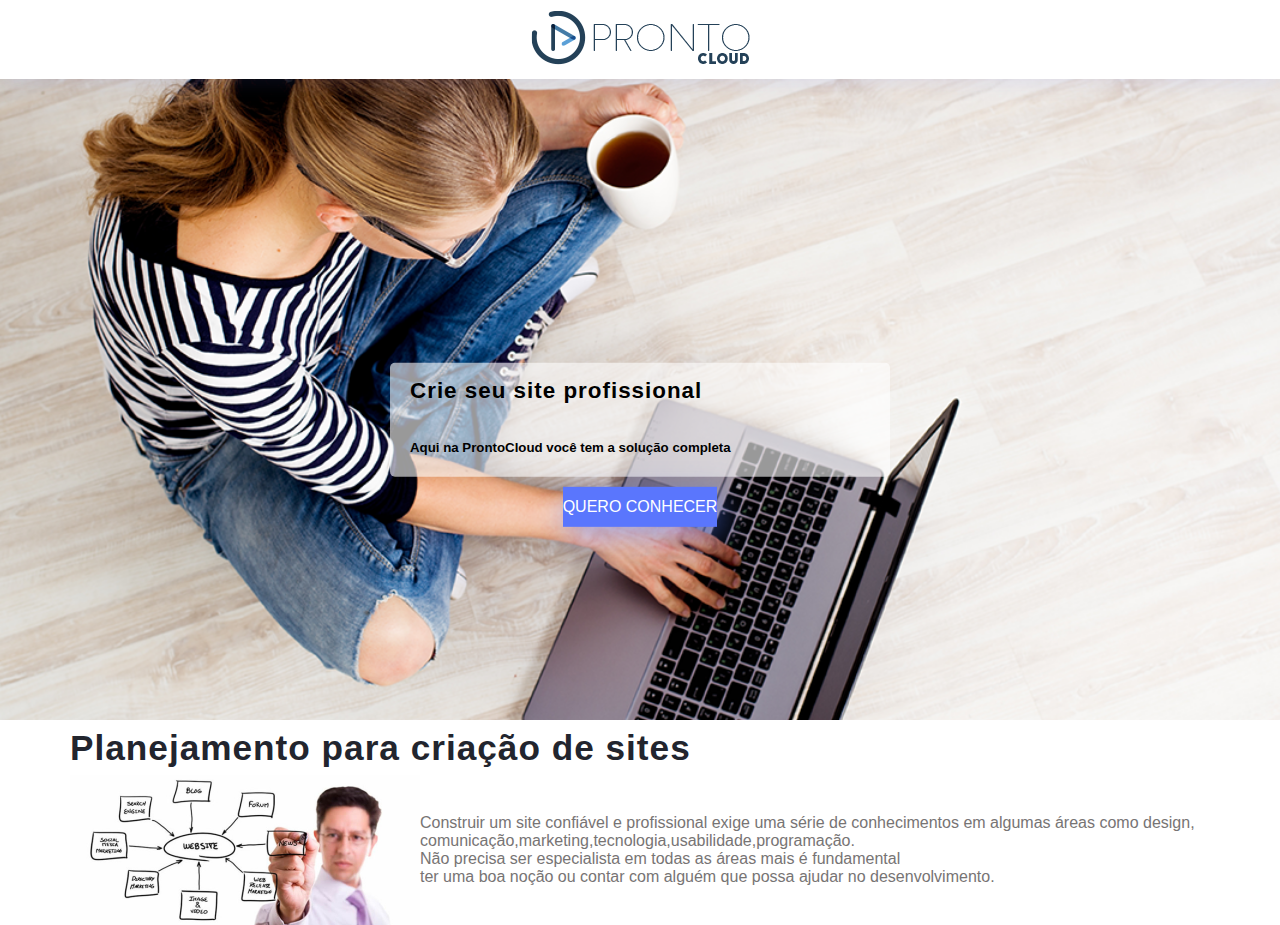
<file: index.html>
<!DOCTYPE html>
<html lang="pt-br">

<head>
  <meta charset="UTF-8">
  <meta http-equiv="X-UA-Compatible" content="IE=edge">
  <meta name="viewport" content="width=device-width, initial-scale=1.0">
  <title>Prontocloud</title>
  <link rel="stylesheet" href="./assets/css/style.css">
  <!-- Inserir icons -->
</head>

<body>
  <section class="main landing-page--main banner"  >
    <!-- navegação -->
    <nav class="landing-page--logo">
      <!-- logo -->
      <a href="index.html"><img src="./assets/img/prontocloud.png" alt="">
      </a>
    
    </nav>
    <!-- Conteudo principal -->
    <div class="home-content">
      <!-- texto -->
      <div class="home-text landing-page--btn ">
        <div class="legenda">
          
          <h4>Crie seu site profissional</h4>
          <h5>Aqui na ProntoCloud você tem a solução completa</h5>
        </div>
        <!-- btn saiba mais -->
        <a href="post.html" class="quero-conhecer">Quero Conhecer</a>
      </div>
      
    </div>
    <!-- Conteudo de posts -->
  </section>
  <section class="services landing-page--services">
    <!-- cabeçalho serviços -->
    <div class="guide-heading">
      <h2>Planejamento para criação de sites</h2>
      <div class="plan">
        <img class="img-plan" src="./assets/img/web-design-planning-700x300.jpg" alt="">
        <p>Construir um site confiável e profissional exige uma série de conhecimentos em algumas áreas como design, comunicação,marketing,tecnologia,usabilidade,programação. <br> Não precisa ser especialista em todas as áreas mais é fundamental <br> ter uma boa noção ou contar com alguém que possa ajudar no desenvolvimento.</p>
      </div>

    </div>
    <div class="cognito">
      <script src="https://www.cognitoforms.com/s/O9DuxoIw0UKFWftPJ4BatQ"></script>
      <script>Cognito.load("forms", { id: "2" });</script>
      </div>
     
  </section>
</body>
</html>
</file>
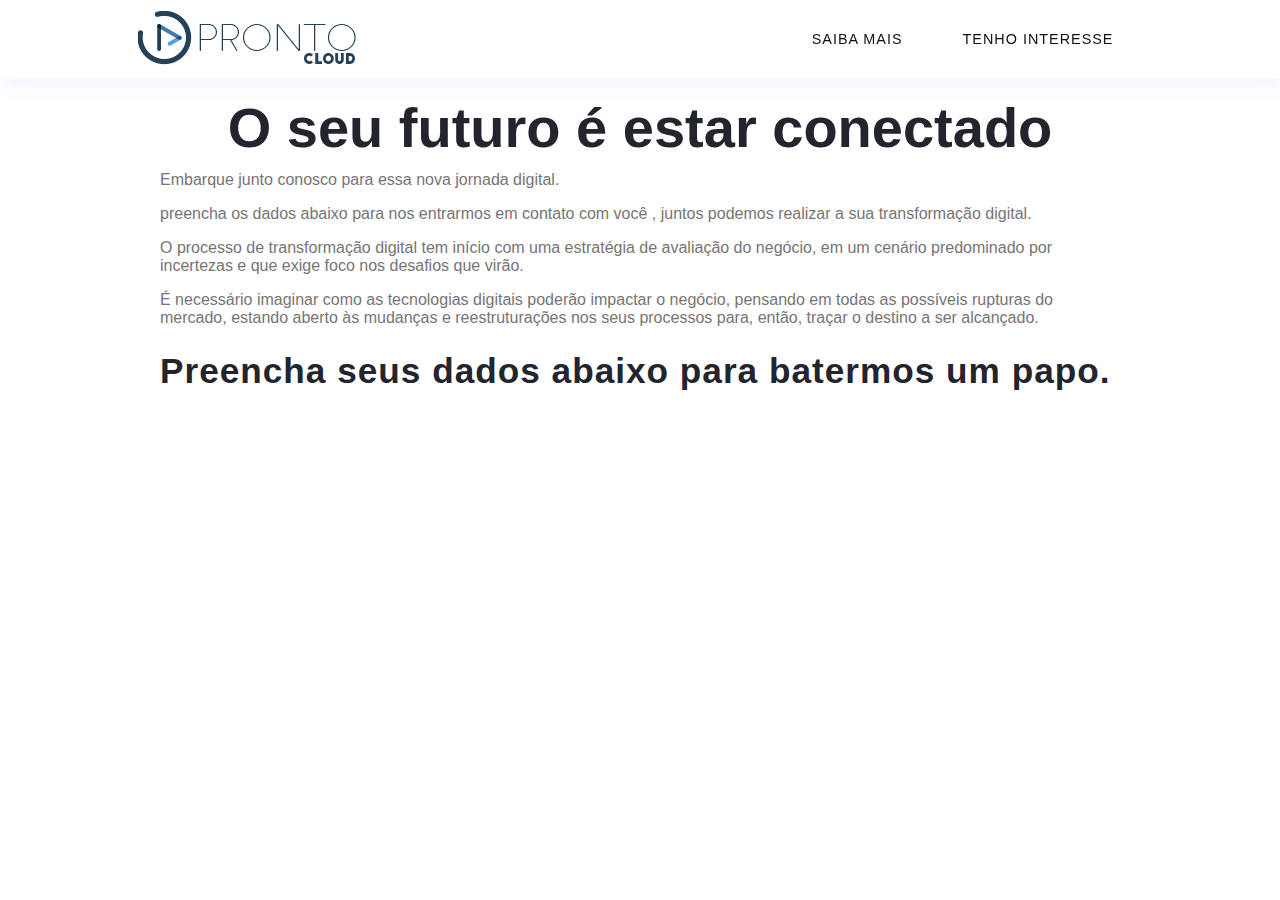
<file: contato.html>
<!DOCTYPE html>
<html lang="pt-br">

<head>
  <meta charset="UTF-8">
  <meta http-equiv="X-UA-Compatible" content="IE=edge">
  <meta name="viewport" content="width=device-width, initial-scale=1.0">
  <title>Prontocloud</title>
  <link rel="stylesheet" href="./assets/css/style.css">
  <!-- Inserir icons -->
</head>

<body>
    <!-- navegação -->
    <nav>
      <!-- logo -->
      <a href="index.html"><img src="./assets/img/prontocloud.png" alt="">
      </a>
      <!-- Menu btn -->
      <input type="checkbox" class="menu-btn" id="menu-btn"/>
      <label for="menu-btn" class="menu-icon">
        <span class="nav-icon"></span>
      </label>
      <!-- Menu -->
      <ul class="menu">

        <li><a href="saiba-mais.html">Saiba mais</a></li>
        <li><a href="contato.html">Tenho interesse</a></li>
      </ul>
    </nav>
  <section class="contact-container">
    <div class="contact-content">
      <h1>
        O seu futuro é estar conectado
      </h1>
      <p>
        Embarque junto conosco para essa nova jornada digital.
      </p>
      <p>
   preencha os dados abaixo para nos entrarmos em contato com você , juntos podemos realizar a sua transformação digital.
      </p>
      <p>
        O processo de transformação digital tem início com uma estratégia de avaliação do negócio, em um cenário predominado por incertezas e que exige foco nos desafios que virão.
      </p>
      <p>
        É necessário imaginar como as tecnologias digitais poderão impactar o negócio, pensando em todas as possíveis rupturas do mercado, estando aberto às mudanças e reestruturações nos seus processos para, então, traçar o destino a ser alcançado.
      </p>

      <h2>Preencha seus dados abaixo para batermos um papo.</h2>
    </div>
    <div class="cognito">
      <script src="https://www.cognitoforms.com/s/O9DuxoIw0UKFWftPJ4BatQ"></script>
      <script>Cognito.load("forms", { id: "2" });</script>
      </div>
  </section>

</body>
</html>
</file>
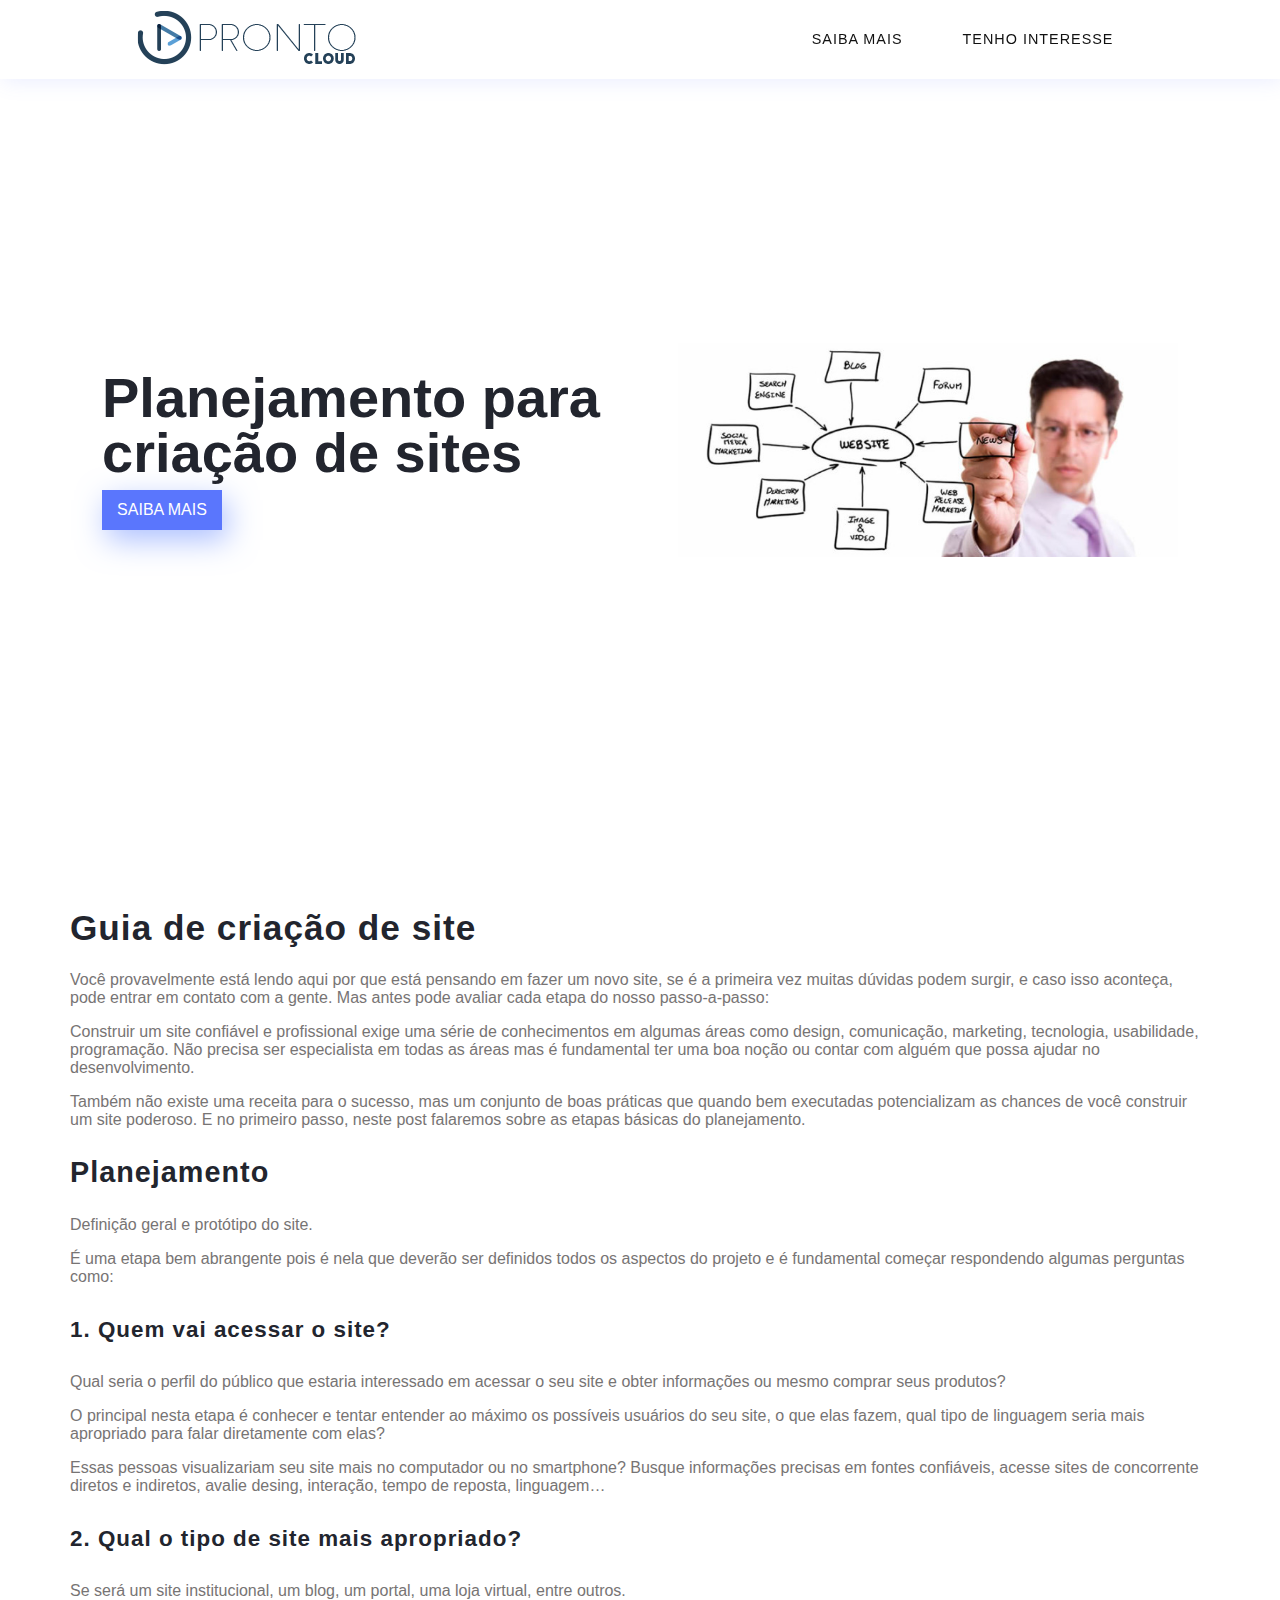
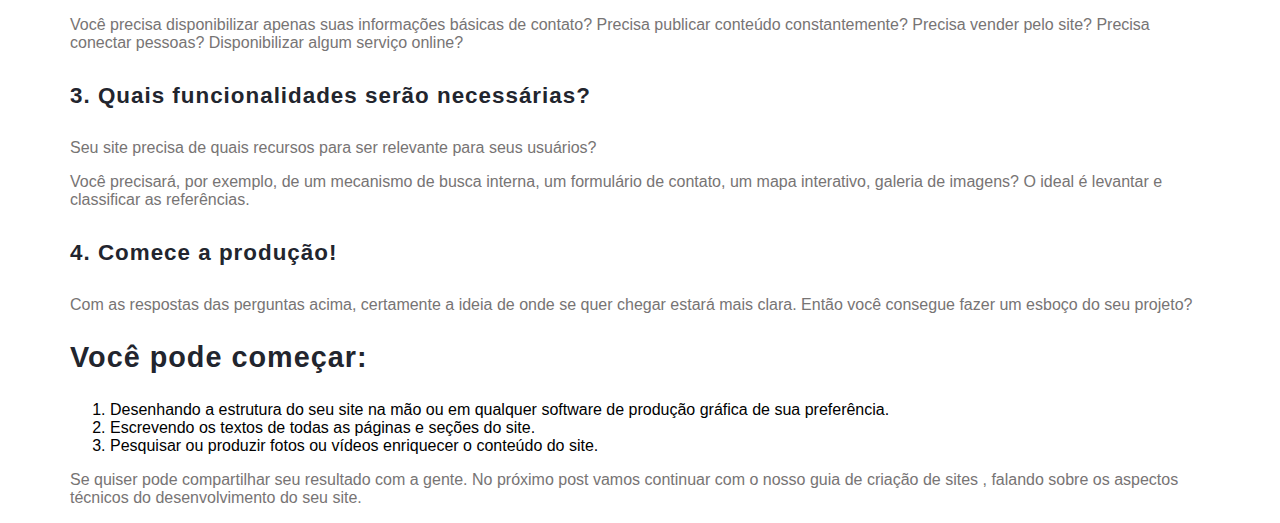
<file: post.html>
<!DOCTYPE html>
<html lang="pt-br">

<head>
  <meta charset="UTF-8">
  <meta http-equiv="X-UA-Compatible" content="IE=edge">
  <meta name="viewport" content="width=device-width, initial-scale=1.0">
  <title>Prontocloud</title>
  <link rel="stylesheet" href="./assets/css/style.css">
  <!-- Inserir icons -->
</head>

<body>
  <section class="main">
    <!-- navegação -->
    <nav>
      <!-- logo -->
      <a href="index.html"><img src="./assets/img/prontocloud.png" alt="">
      </a>
      <!-- Menu btn -->
      <input type="checkbox" class="menu-btn" id="menu-btn"/>
      <label for="menu-btn" class="menu-icon">
        <span class="nav-icon"></span>
      </label>
      <!-- Menu -->
      <ul class="menu">

        <li><a href="saiba-mais.html">Saiba mais</a></li>
        <li><a href="contato.html">Tenho interesse</a></li>
      </ul>
    </nav>
    <!-- Conteudo principal -->
    <div class="home-content">
      <!-- texto -->
      <div class="home-text">
        <h1>Planejamento para criação de sites</h1>
        <!-- btn saiba mais -->
        <a href="saiba-mais.html" class="saiba-mais">Saiba mais</a>
      </div>
      <div class="home-img">
        <img src="./assets/img/web-design-planning-700x300.jpg" alt="">
      </div>
    </div>
    <!-- Conteudo de posts -->
  </section>
  <section class="services">
    <!-- cabeçalho serviços -->
    <div class="guide-heading">
      <h2>Guia de criação de site</h2>
      <p>Você provavelmente está lendo aqui por que está pensando em fazer um novo site, se é a primeira vez muitas dúvidas podem surgir, e caso isso aconteça, pode entrar em contato com a gente. Mas antes pode avaliar cada etapa do nosso passo-a-passo:</p>
      <p>Construir um site confiável e profissional exige uma série de conhecimentos em algumas áreas como design, comunicação, marketing, tecnologia, usabilidade, programação. Não precisa ser especialista em todas as áreas mas é fundamental ter uma boa noção ou contar com alguém que possa ajudar no desenvolvimento.</p>
      <p>Também não existe uma receita para o sucesso, mas um conjunto de boas práticas que quando bem executadas potencializam as chances de você construir um site poderoso. E no primeiro passo, neste post falaremos sobre as etapas básicas do planejamento.</p>
    </div>
    <div class="planning-heading">
      <h3>Planejamento</h3>

      <p>Definição geral e protótipo do site.</p>
      <p>É uma etapa bem abrangente pois é nela que deverão ser definidos todos os aspectos do projeto e é fundamental começar respondendo algumas perguntas como:</p>
    </div>
    <div class="acess-heading">
      <h4>1. Quem vai acessar o site? </h4>
      <p>Qual seria o perfil do público que estaria interessado em acessar o seu site e obter informações ou mesmo comprar seus produtos?</p>
      <p>O principal nesta etapa é conhecer e tentar entender ao máximo os possíveis usuários do seu site, o que elas fazem, qual tipo de linguagem seria mais apropriado para falar diretamente com elas?</p>
      <p>Essas pessoas visualizariam seu site mais no computador ou no smartphone? Busque informações precisas em fontes confiáveis, acesse sites de concorrente diretos e indiretos, avalie desing, interação, tempo de reposta, linguagem…</p>
      <h4>2. Qual o tipo de site mais apropriado?</h4>
      <p>Se será um site institucional, um blog, um portal, uma loja virtual, entre outros.</p>
      <p>Você precisa disponibilizar apenas suas informações básicas de contato? Precisa publicar conteúdo constantemente? Precisa vender pelo site? Precisa conectar pessoas? Disponibilizar algum serviço online?</p>
      <h4>3. Quais funcionalidades serão necessárias?</h4>
      <p>Seu site precisa de quais recursos para ser relevante para seus usuários?</p>
      <p>Você precisará, por exemplo, de um mecanismo de busca interna, um formulário de contato, um mapa interativo, galeria de imagens? O ideal é levantar e classificar as referências.</p>
      <h4>4. Comece a produção!</h4>
      <p>Com as respostas das perguntas acima, certamente a ideia de onde se quer chegar estará mais clara. Então você consegue fazer um esboço do seu projeto?</p>
    </div>
    <div class="start-heading">
      <h3>Você pode começar:</h3>
      <ol>
        <li>Desenhando a estrutura do seu site na mão ou em qualquer software de produção gráfica de sua preferência.</li>
        <li>Escrevendo os textos de todas as páginas e seções do site.</li>
        <li>Pesquisar ou produzir fotos ou vídeos enriquecer o conteúdo do site.</li>
      </ol>
      <p>Se quiser pode compartilhar seu resultado com a gente. No próximo post vamos continuar com o nosso guia de criação de sites , falando sobre os aspectos técnicos do desenvolvimento do seu site.</p>
    </div>
  </section>
</body>
</html>
</file>
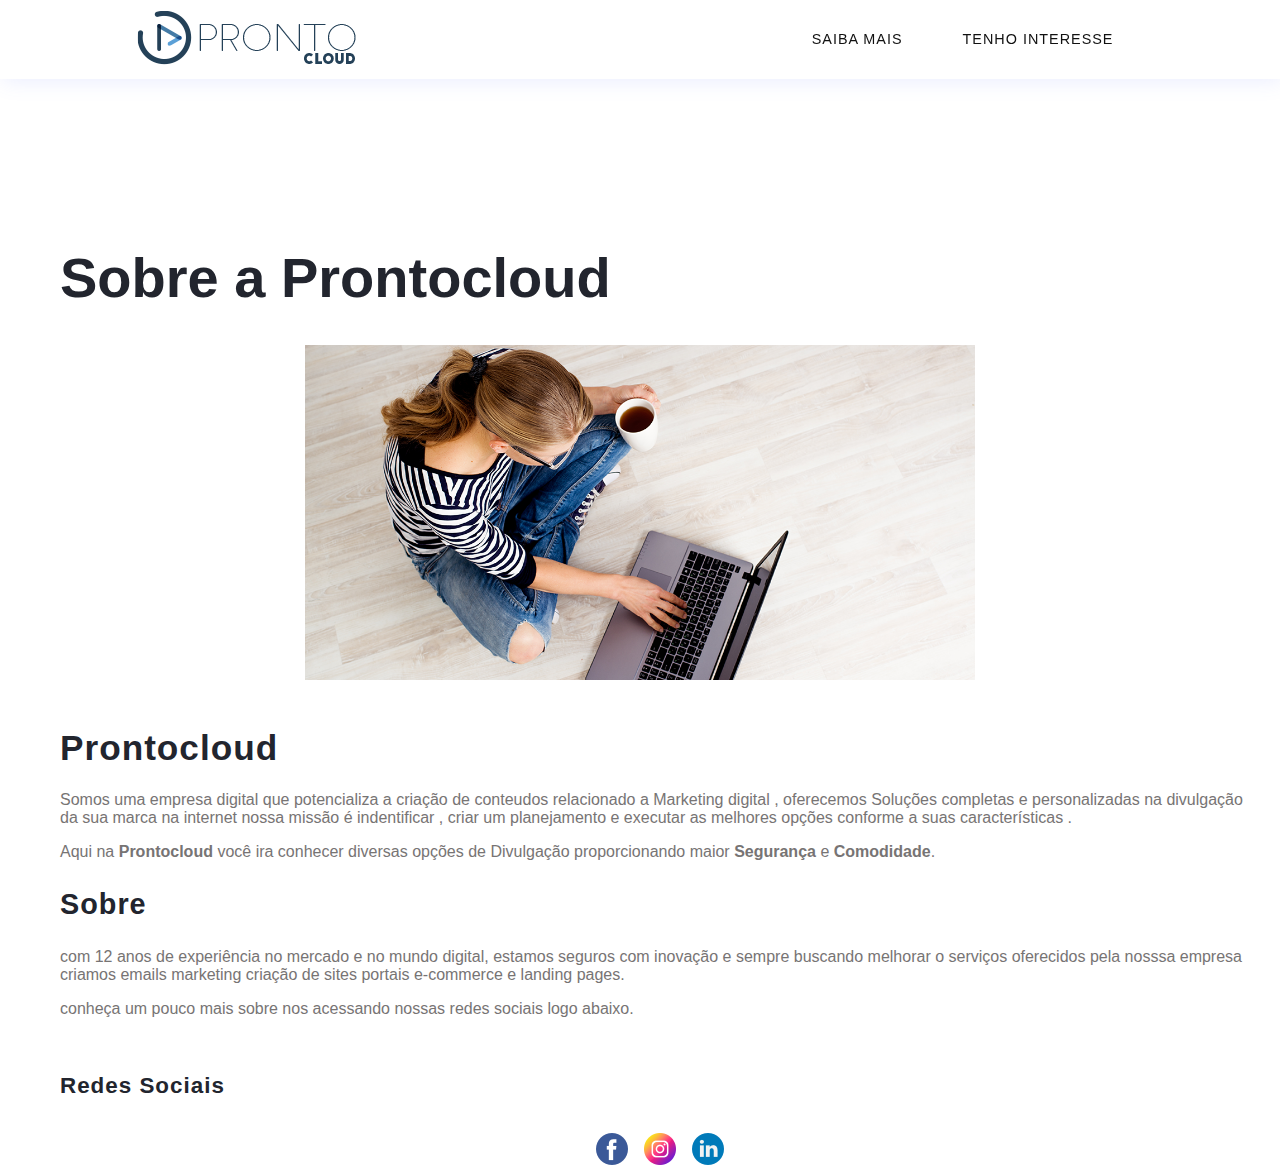
<file: saiba-mais.html>
<!DOCTYPE html>
<html lang="pt-br">

<head>
  <meta charset="UTF-8">
  <meta http-equiv="X-UA-Compatible" content="IE=edge">
  <meta name="viewport" content="width=device-width, initial-scale=1.0">
  <title>Prontocloud</title>
  <link rel="stylesheet" href="./assets/css/style.css">
  <!-- Inserir icons -->
</head>

<body>
  <section class="main">
    <!-- navegação -->
    <nav>
      <!-- logo -->
      <a href="index.html"><img src="./assets/img/prontocloud.png" alt="">
      </a>
      <!-- Menu btn -->
      <input type="checkbox" class="menu-btn" id="menu-btn"/>
      <label for="menu-btn" class="menu-icon">
        <span class="nav-icon"></span>
      </label>
      <!-- Menu -->
      <ul class="menu">

        <li><a href="saiba-mais.html">Saiba mais</a></li>
        <li><a href="contato.html">Tenho interesse</a></li>
      </ul>
    </nav>
    <!-- Conteudo Sobre a Prontocloud -->
    <section class="about-container">
      <div class="banner-about">
        <h1>Sobre a Prontocloud</h1>
        <img  src="./assets/img/banner.png" alt="">
      </div>
      <div class="about">
      <h2>Prontocloud</h2>
      <p>
        Somos uma empresa digital que potencializa a criação de conteudos relacionado a Marketing digital , oferecemos Soluções completas e personalizadas na divulgação da sua marca na internet  nossa missão é indentificar , criar um planejamento e executar as melhores opções conforme a suas características .
      </p>
      <p>
        Aqui na <strong>Prontocloud</strong> você ira conhecer diversas opções de Divulgação proporcionando maior <strong>Segurança</strong> e <strong>Comodidade</strong>.
      </p>

      </div>
      <div class="about">
        <h3>Sobre</h3>
        <p>
          com 12 anos de experiência no mercado e no mundo digital, estamos seguros com inovação e sempre buscando melhorar o serviços oferecidos pela nosssa empresa
          criamos emails marketing  criação de sites  portais e-commerce e landing pages.
        </p>
        <p>
          conheça um pouco mais sobre nos acessando nossas redes sociais logo abaixo.
        </p>
      </div>
      <div class="social-media">
        <h4>
          Redes Sociais
        </h4>
        <div class="social-icons">
          <div>
            <a href="https://www.facebook.com" target="_blank">
              <img src="./assets/img/facebook.png" alt="">
            </a>
          </div>
          <div>
            <a href="https://www.instagram.com" target="_blank">
              <img src="./assets/img/instagram.png" alt="">
            </a>
          </div>
          <div>
            <a href="https://www.linkedin.com" target="_blank">
              <img src="./assets/img/linkedin.png" alt="">
            </a>
          </div>
        </div>

      </div>
      <div class="cognito">
        <script src="https://www.cognitoforms.com/s/O9DuxoIw0UKFWftPJ4BatQ"></script>
        <script>Cognito.load("forms", { id: "2" });</script>
        </div>
    </section>
    
</body>
</html>
</file>
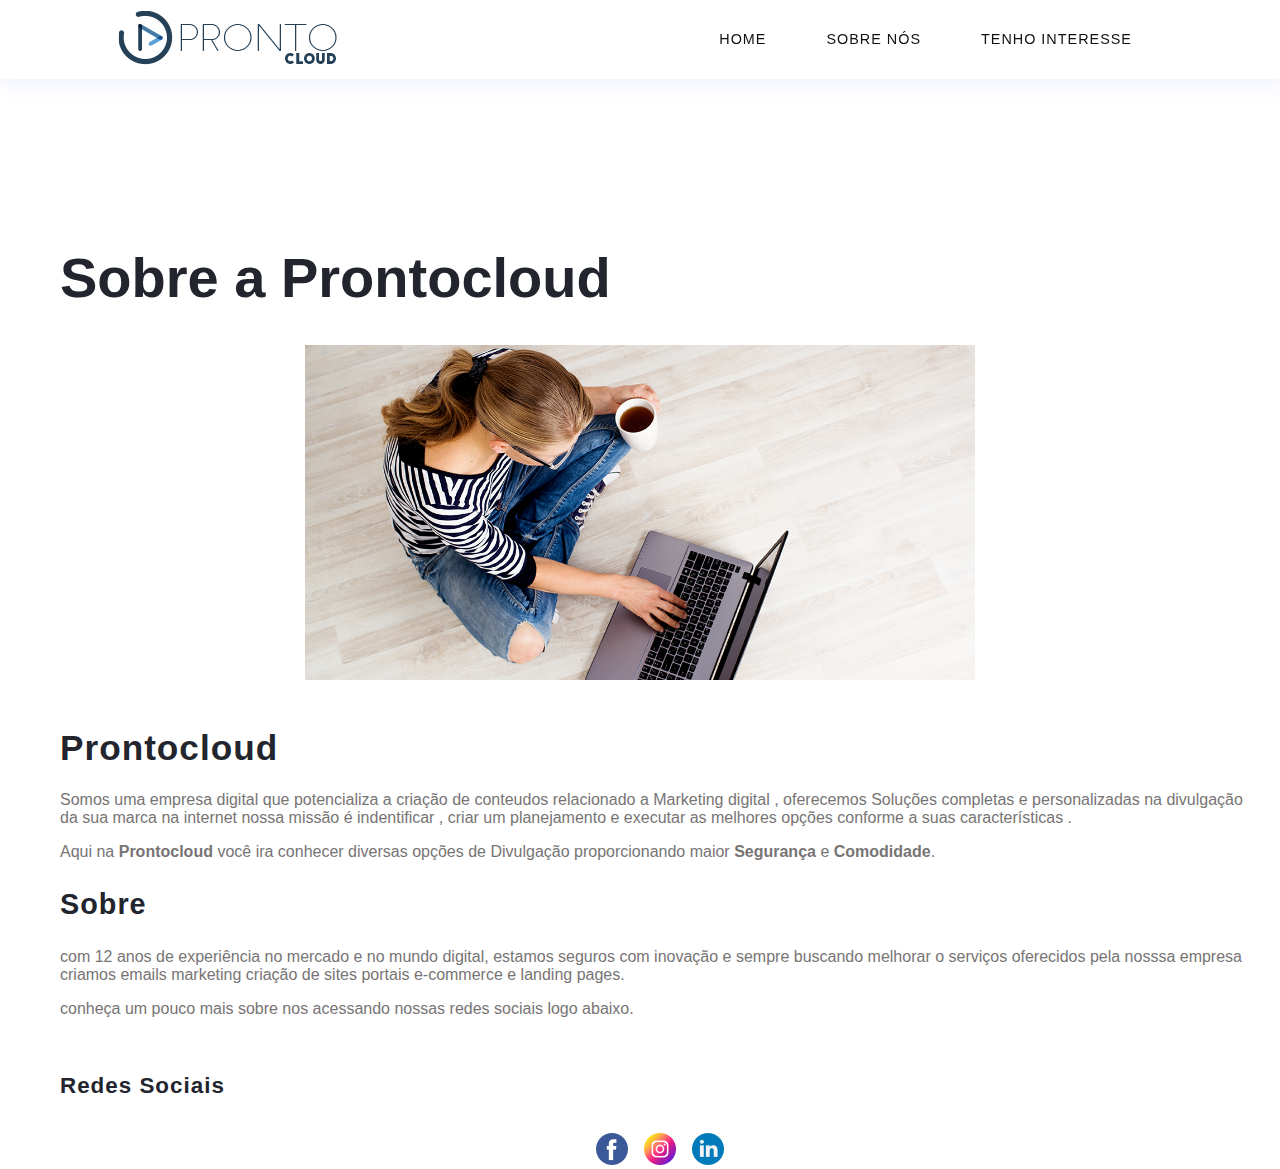
<file: sobre.html>
<!DOCTYPE html>
<html lang="pt-br">

<head>
  <meta charset="UTF-8">
  <meta http-equiv="X-UA-Compatible" content="IE=edge">
  <meta name="viewport" content="width=device-width, initial-scale=1.0">
  <title>Prontocloud</title>
  <link rel="stylesheet" href="./assets/css/style.css">
  <!-- Inserir icons -->
</head>

<body>
  <section class="main">
    <!-- navegação -->
    <nav>
      <!-- logo -->
      <a href="index.html"><img src="./assets/img/prontocloud.png" alt="">
      </a>
      <!-- Menu btn -->
      <input type="checkbox" class="menu-btn" id="menu-btn"/>
      <label for="menu-btn" class="menu-icon">
        <span class="nav-icon"></span>
      </label>
      <!-- Menu -->
      <ul class="menu">
        <li><a href="index.html">Home</a></li>
        <li><a href="sobre.html">Sobre nós</a></li>
        <li><a href="contato.html">Tenho interesse</a></li>
      </ul>
    </nav>
    <!-- Conteudo Sobre a Prontocloud -->
    <section class="about-container">
      <div class="banner-about">
        <h1>Sobre a Prontocloud</h1>
        <img  src="./assets/img/banner.png" alt="">
      </div>
      <div class="about">
      <h2>Prontocloud</h2>
      <p>
        Somos uma empresa digital que potencializa a criação de conteudos relacionado a Marketing digital , oferecemos Soluções completas e personalizadas na divulgação da sua marca na internet  nossa missão é indentificar , criar um planejamento e executar as melhores opções conforme a suas características .
      </p>
      <p>
        Aqui na <strong>Prontocloud</strong> você ira conhecer diversas opções de Divulgação proporcionando maior <strong>Segurança</strong> e <strong>Comodidade</strong>.
      </p>

      </div>
      <div class="about">
        <h3>Sobre</h3>
        <p>
          com 12 anos de experiência no mercado e no mundo digital, estamos seguros com inovação e sempre buscando melhorar o serviços oferecidos pela nosssa empresa
          criamos emails marketing  criação de sites  portais e-commerce e landing pages.
        </p>
        <p>
          conheça um pouco mais sobre nos acessando nossas redes sociais logo abaixo.
        </p>
      </div>
      <div class="social-media">
        <h4>
          Redes Sociais
        </h4>
        <div class="social-icons">
          <div>
            <a href="https://www.facebook.com" target="_blank">
              <img src="./assets/img/facebook.png" alt="">
            </a>
          </div>
          <div>
            <a href="https://www.instagram.com" target="_blank">
              <img src="./assets/img/instagram.png" alt="">
            </a>
          </div>
          <div>
            <a href="https://www.linkedin.com" target="_blank">
              <img src="./assets/img/linkedin.png" alt="">
            </a>
          </div>
        </div>

      </div>
      <div class="cognito">
        <script src="https://www.cognitoforms.com/s/O9DuxoIw0UKFWftPJ4BatQ"></script>
        <script>Cognito.load("forms", { id: "2" });</script>
        </div>
    </section>
    
</body>
</html>
</file>
<file: assets/css/style.css>
@import url(reset.css);
@import url(header.css);
@import url(homeContent.css);
@import url(responsive.css);
@import url(services.css);
/* Sobre */
@import url(about-container.css);

/* Contato */
@import url(contato.css);

/* Landing page */
@import url(./landing-page.css);
</file>
